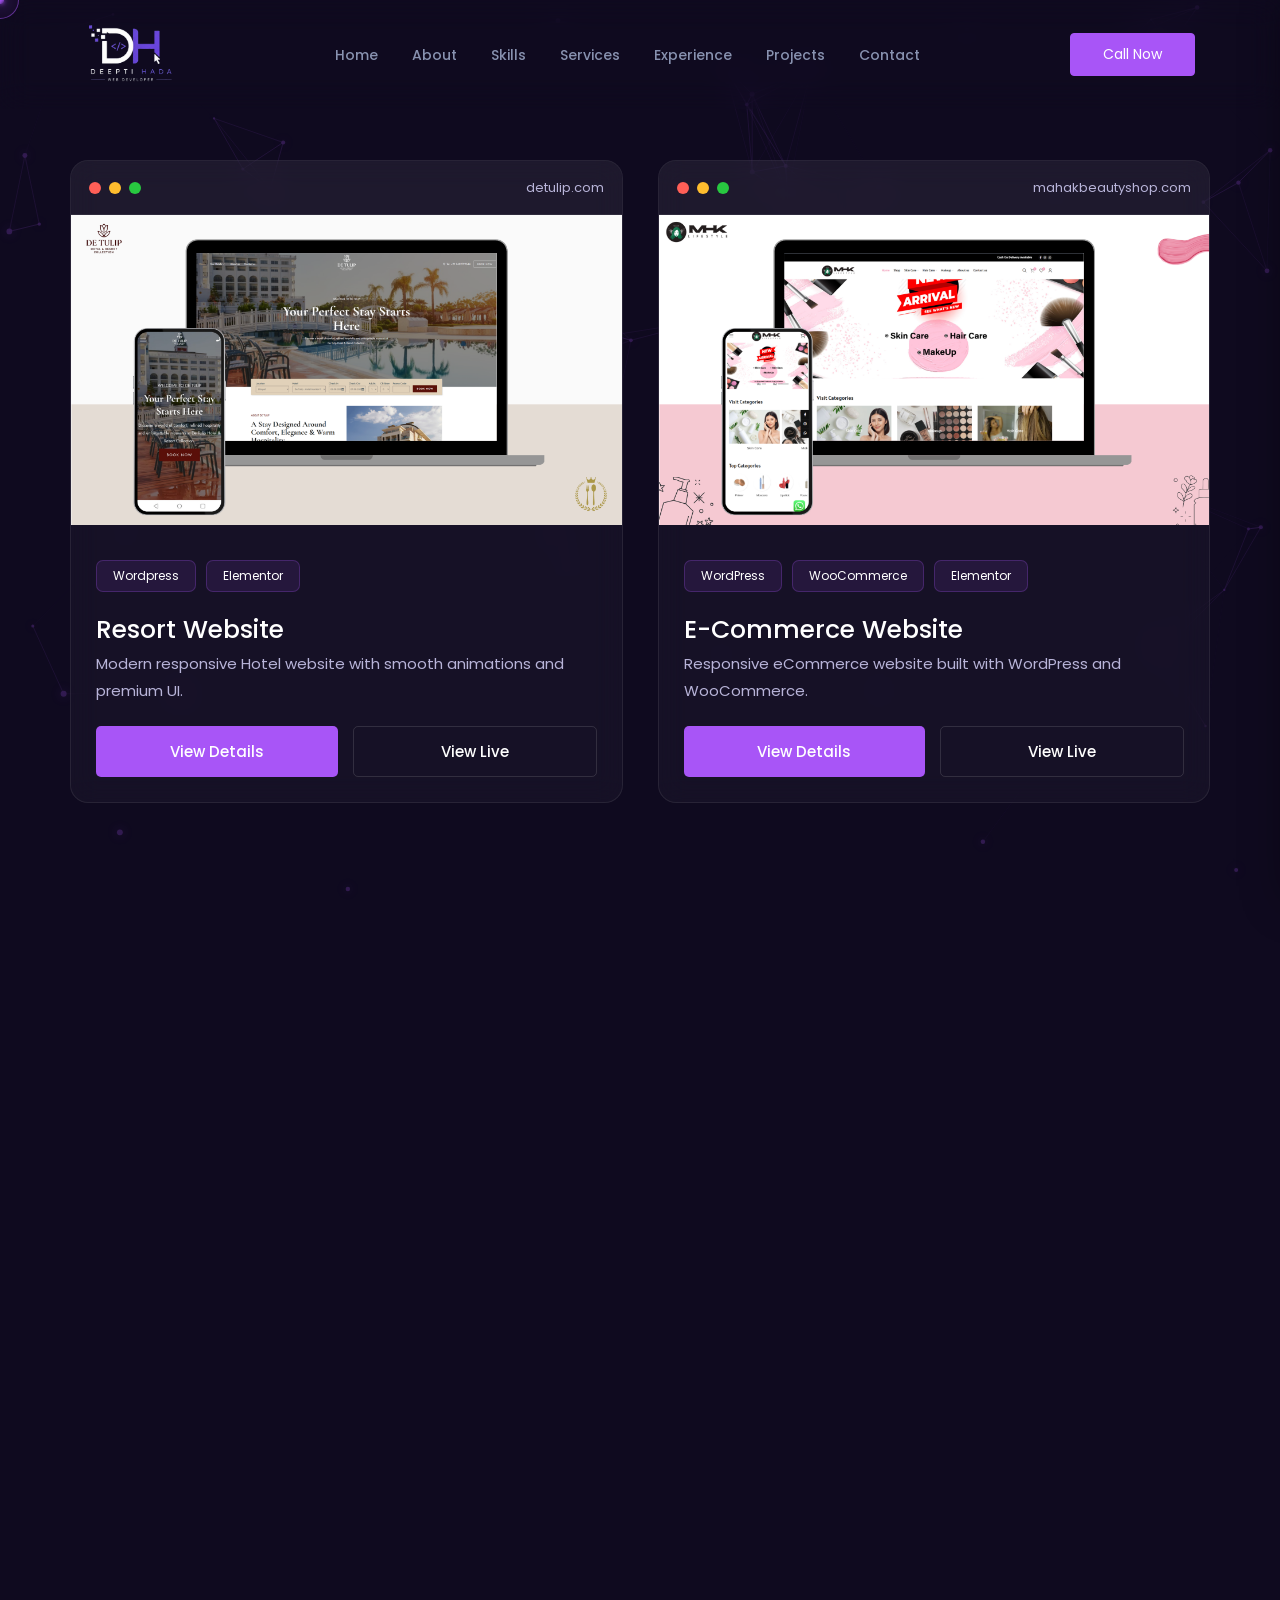
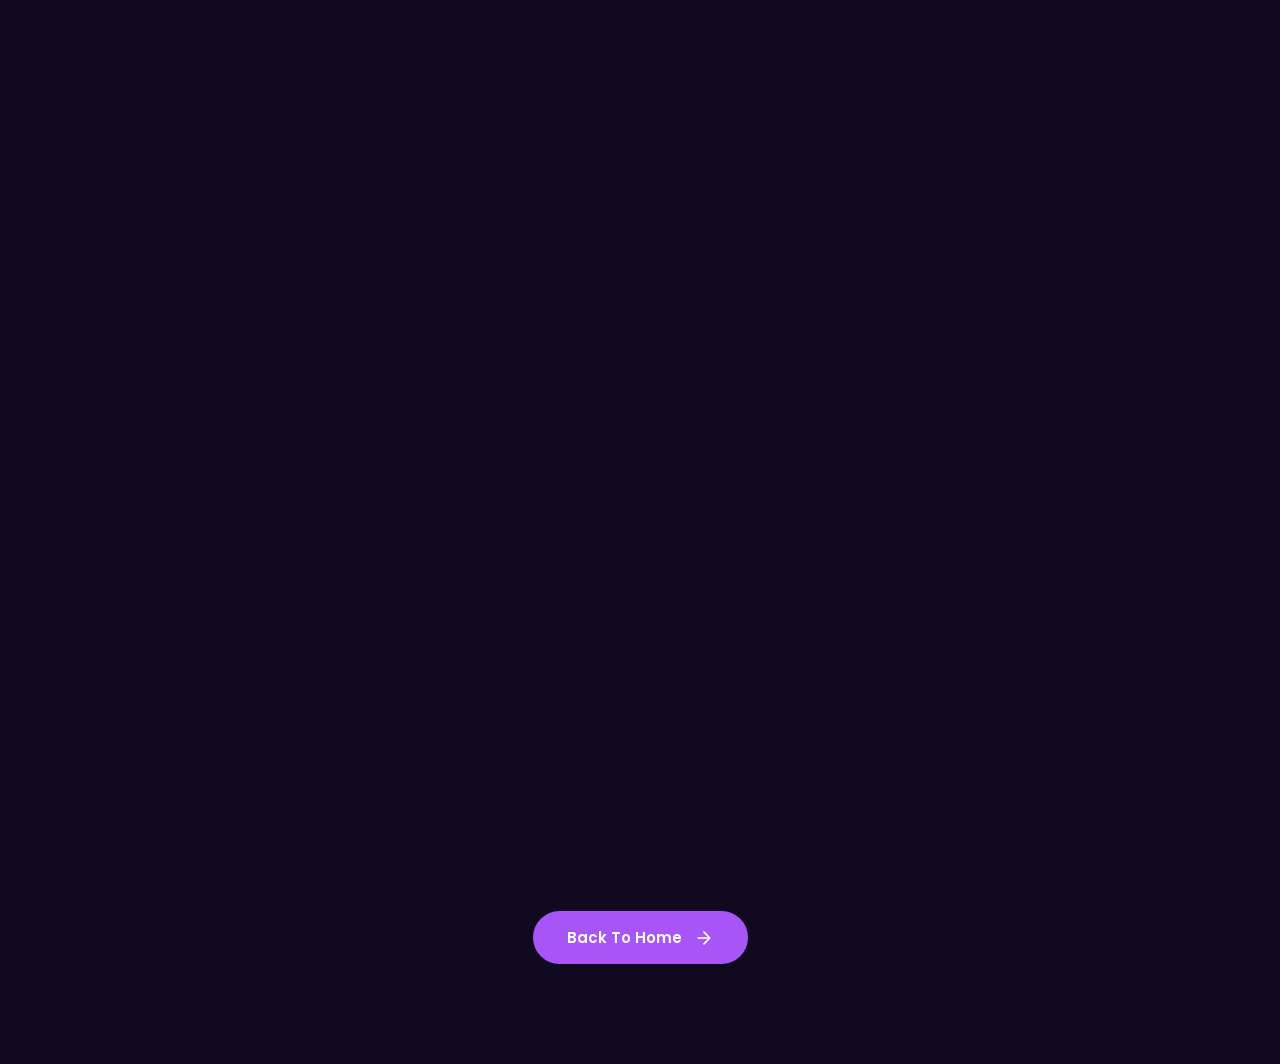
<file: projects.html>
<!DOCTYPE html>
<html lang="en">
<head>
<meta charset="UTF-8">
<meta name="viewport" content="width=device-width, initial-scale=1.0">
<link href="https://fonts.googleapis.com/css2?family=JetBrains+Mono:wght@400;500;600&display=swap" rel="stylesheet">
<link rel="stylesheet" href="css/bootstrap.css"/>
<link rel="stylesheet" href="css/style.css"/>
<link rel="stylesheet" href="https://cdnjs.cloudflare.com/ajax/libs/font-awesome/6.7.2/css/all.min.css">
<link href="https://unpkg.com/aos@2.3.1/dist/aos.css" rel="stylesheet">
<title>Deepti Hada | Portfolio</title>
</head>

<body>
<canvas id="networkCanvas"></canvas>
<nav class="navbar">
    <div class="container">
        <div class="logo">
            <img src="images/DH-Logo.png" alt="DH Logo">
        </div>
        <div class="menu desktop-menu">
            <a href="index.html">Home</a>
            <a href="#about">About</a>
            <a href="#skills">Skills</a>
            <a href="#services">Services</a>
            <a href="#experience">Experience</a>
            <a href="#projects">Projects</a>
            <a href="#contact">Contact</a>
        </div>
        <a href="tel:7014209249" class="btn-primary">Call Now</a>
        <!-- Mobile Menu Button -->
        <button class="menu-toggle" aria-label="Open Menu">
            <span></span>
            <span></span>
            <span></span>
        </button>
    </div>
</nav>
<!-- Overlay -->
<div class="menu-overlay"></div>
<!-- Sidebar -->
<div class="mobile-sidebar">
    <div class="sidebar-top">
        <img src="images/DH-Logo.png" alt="DH LOGO">
        <button class="close-menu">
            &times;
        </button>
    </div>
    <div class="sidebar-links">
        <a href="#home">Home</a>
        <a href="#about">About</a>
        <a href="#skills">Skills</a>
        <a href="#services">Services</a>
        <a href="#experience">Experience</a>
        <a href="#projects">Projects</a>
        <a href="#contact">Contact</a>
    </div>
    <div class="sidebar-bottom">
        <a href="tel:7014209249" class="btn-primary">
            Call Now
        </a>
    </div>
</div>
<div class="cursor-dot"></div>
<div class="cursor-ring"></div>
 
<!-- ======================= PROJECTS ======================= -->
<section class="main-section container" id="projects">

    <div class="projects-grid">
        <!---------- PROJECT 1 -------->
        <div class="project-card" data-project="1"  data-aos="zoom-in-up">
            <div class="browser-bar">
                <div class="browser-dots">
                    <span class="red"></span>
                    <span class="yellow"></span>
                    <span class="green"></span>
                </div>
                <span>detulip.com</span>
            </div>
            <div class="project-image">
                <img src="images/detulip-mock.png" alt="">
            </div>
            <div class="project-info">
                <div class="tech">
                    <span>Wordpress</span>
                    <span>Elementor</span>
                </div>
                <h3>Resort Website</h3>
                <p>Modern responsive Hotel website with smooth animations and premium UI.</p>
                <div class="project-btns">
                    <button class="details-btn">View Details</button>
                    <a href="https://detulip.com" target="_blank">View Live</a>
                </div>
            </div>
        </div>

        <!-------- PROJECT 2 ----------->
        <div class="project-card" data-project="2"  data-aos="zoom-in-up" data-aos-delay="100">
            <div class="browser-bar">
                <div class="browser-dots">
                    <span class="red"></span>
                    <span class="yellow"></span>
                    <span class="green"></span>
                </div>
                <span>mahakbeautyshop.com</span>
            </div>
            <div class="project-image">
                <img src="images/MHK.png">
            </div>
            <div class="project-info">
                <div class="tech">
                    <span>WordPress</span>
                    <span>WooCommerce</span>
                    <span>Elementor</span>
                </div>
                <h3>E-Commerce Website</h3>
                <p>Responsive eCommerce website built with WordPress and WooCommerce.</p>
                <div class="project-btns">
                    <button class="details-btn">View Details</button>
                    <a href="https://mahakbeautyshop.com">View Live</a>
                </div>
            </div>
        </div>

        <!-------- PROJECT 3 ---------->
        <div class="project-card" data-project="3"   data-aos="zoom-in-up" data-aos-delay="200">
            <div class="browser-bar">
                <div class="browser-dots">
                    <span class="red"></span>
                    <span class="yellow"></span>
                    <span class="green"></span>
                </div>
                <span>reportsandinsights.com</span>
            </div>
            <div class="project-image">
                <img src="images/davcrop.png">
            </div>
            <div class="project-info">
                <div class="tech">
                    <span>HTML</span>
                    <span>CSS</span>
                    <span>Javascript</span>
                </div>
                <h3>Business Website</h3>
                <p>Custom Website for market research company.</p>
                <div class="project-btns">
                    <button class="details-btn">View Details</button>
                    <a href="https://reportsandinsights.com">VIew Live</a>
                </div>
            </div>
        </div>
        <!---------- PROJECT 4 ---------->
          <div class="project-card" data-project="4"   data-aos="zoom-in-up" data-aos-delay="300">
            <div class="browser-bar">
                <div class="browser-dots">
                    <span class="red"></span>
                    <span class="yellow"></span>
                    <span class="green"></span>
                </div>
                <span>admitarcconsulting.com</span>
            </div>
            <div class="project-image">
                <img src="images/NB.png">
            </div>
            <div class="project-info">
                <div class="tech">
                    <span>WordPress</span>
                    <span>Elementor</span>
                </div>
                <h3>Landing Page</h3>
                <p>Landing page to capture more leads via ads</p>
                <div class="project-btns">
                    <button class="details-btn">View Details</button>
                    <a href="#">Live Demo</a>
                </div>
            </div>
        </div>
    </div>

</section>

<!-- ======================= POPUP ======================= -->
<div class="project-popup">
    <div class="popup-box">
        <button class="close-popup"> × </button>
        <div class="popup-left">
            <video id="popupVideo" controls></video>
        </div>
        <div class="popup-right">
            <span class="popup-category">Web Development </span>
            <h2 id="popupTitle">
            </h2>
            <p id="popupDescription">
            </p>
            <h4>Features</h4>
            <ul id="popupFeatures"> </ul>
            <h4>Technologies</h4>
            <div id="popupTech"> </div>
            <div class="popup-buttons">
                <a id="popupLive"> Live Demo </a>
                <a id="popupGithub">GitHub </a>
            </div>
        </div>
    </div>
</div>


<!--======================== CONTACT SECTION ====================-->
<section class="main-section container" id="contact" >
    <div class="section-heading" data-aos="fade-up" data-aos-duration="1000">
        <span class="subtitle">Get In Touch</span>
        <h2>Let's Build Something <span>Amazing Together</span></h2>
         <p>Whether it's a custom website, WordPress solution,or an eCommerce store —
            <br> I'm here to transformyour ideas into a modern digital experience.
         </p>
    </div>

    <div class="contact-wrapper">
        <!-- LEFT SIDE -->
        <div class="contact-left" data-aos="fade-right">
            <div class="status-box">
                <span class="status-dot"></span>
                <div>
                    <h4>Available for Freelance</h4>
                    <p>Currently accepting new projects.</p>
                </div>
            </div>
            <div class="timeline">
                <!-- ITEM-1 -->
                <div class="timeline-item">
                    <div class="timeline-icon">
                        <i class="fa-solid fa-envelope"></i>
                    </div>
                    <div class="timeline-content">
                        <h4>Email</h4>
                        <a href="mailto:dhada315@gmail.com">
                           dhada315@gmail.com
                        </a>
                    </div>
                </div>

                <!-- ITEM-2 -->
                <div class="timeline-item">
                    <div class="timeline-icon">
                        <i class="fa-solid fa-phone"></i>
                    </div>
                    <div class="timeline-content">
                        <h4>Phone</h4>
                        <a href="tel:+917014209249">
                            +91 7014209249
                        </a>
                    </div>
                </div>

                <!-- ITEM-3 -->
                <div class="timeline-item">
                    <div class="timeline-icon">
                        <i class="fa-solid fa-location-dot"></i>
                    </div>
                    <div class="timeline-content">
                        <h4>Location</h4>
                        <p>Kota, Rajasthan</p>
                    </div>
                </div>

                <!-- ITEM-4 -->
                <div class="timeline-item">
                    <div class="timeline-icon">
                        <i class="fa-solid fa-clock"></i>
                    </div>
                    <div class="timeline-content">
                        <h4>Response Time</h4>
                        <p>Usually within 24 Hours</p>
                    </div>
                </div>
            </div>
        </div>
        <!-- RIGHT SIDE -->
        <div class="contact-right" data-aos="flip-up" data-aos-delay="200">
            <h3>Tell Me About Your Project</h3>
            <p>Fill out the form and I'll get back to you soon.</p>
            <form action="https://api.web3forms.com/submit" method="POST" id="contactForm">
                  <input type="hidden" name="access_key" value="5024a31f-a30e-4b47-9979-039932355373">
                <input type="hidden" name="subject" value="New Portfolio Inquiry">
                <div class="input-row">
                    <div class="input-group">
                        <input type="text" name="name" placeholder="Your Name" required>
                    </div>
                    <div class="input-group">
                        <input type="email" name="email" placeholder="Email Address" required>
                    </div>
                </div>
                <div class="input-row">
                     <div class="input-group">
                        <input type="text" name="phone-number" placeholder="Contact No." required>
                    </div>
                    <div class="input-group">
                        <select name="type" required>
                            <option selected disabled>Project Type</option>
                            <option>Business Website</option>
                            <option>WordPress Website</option>
                            <option>E-Commerce Website</option>
                            <option>Landing Page</option>
                            <option>Custom Website</option>
                            <option>Website Redesign</option>
                            <option>Other</option>
                        </select>
                    </div>
                </div>
                
                <div class="input-group">
                    <textarea rows="3" name="message" placeholder="Tell me about your project..."></textarea>
                </div>
                <button type="submit" class="contact-btn"> Send Message <i class="fa-solid fa-paper-plane"></i></button>
            </form>
        </div>
    </div>
     <div class="text-center pt-5">
    <a href="index.html" class="footer-btn">Back To Home 
            <svg width="20" height="20"viewBox="0 0 24 24" fill="none">
                    <path d="M5 12H19M19 12L12 5M19 12L12 19" stroke="currentColor" stroke-width="2" stroke-linecap="round" stroke-linejoin="round"/>
                </svg>  
            </a>
  </div>
</section>
<!-- ======================= CONTACT END ======================= -->

<button id="scrollTopBtn" class="scroll-top" aria-label="Scroll to top">
    <i class="fa-solid fa-angle-up"></i>
</button>
<!-- ========================= FOOTER END======================= -->
 
<script src="https://unpkg.com/aos@2.3.1/dist/aos.js"></script>
<script src="JS/script.js"></script>

</body>
</html>
</file>
<file: css/style.css>
@import url("https://fonts.googleapis.com/css2?family=Poppins:wght@200;300;400;500;600;700&display=swap");

* {
  margin: 0;
  padding: 0;
  box-sizing: border-box;
  font-family: 'poppins', sans-serif;
  /* font-family:'JetBrains Mono', monospace; */
}
html{
  scroll-behavior:smooth;
}

/* BACKGROUND */
body {
  background: #0F0A1F;
  color: #B8B4D9;
  line-height: 1.8;
  font-size:15px;
  overflow-x: hidden;
}
#networkCanvas{
position:fixed;
top:0;
left:0;
width:100%;
height:100%;
z-index:-1;
pointer-events:none;
opacity:.25;
}

h1{
  font-size:3rem;
  font-weight: 700;
  color:#ffffff;
}
h2{
  font-size:2.5rem;
  font-weight: 700;
  color:#ffffff;
}
.btn-primary{
    display: inline-flex;
    align-items: center;
    justify-content: center;
    padding: 8px 32px;
    border-radius: 4px;
    background: #A855F7;
    border:1px solid #A855F7;
    color: #fff;
    text-decoration: none;
    font-weight: 400;
    font-size: 14px;
    transition: all .3s ease;
}

.btn-primary:hover{
    transform:translateY(-2px);
    box-shadow:0 0 20px rgba(168,85,247,.9);
    background: #C084FC;
    border:1px solid #A855F7;
}
.btn-secondary{
    display:inline-flex;
    align-items:center;
    justify-content:center;
    padding:8px 32px;
    border:1px solid #A855F7;
    border-radius:4px;
    color:#A855F7;
    text-decoration:none;
    background:transparent;
    transition:.3s;
}
.btn-secondary:hover{
    background:#A855F7;
    color:#fff;
    transform:translateY(-2px);
    box-shadow:0 0 20px rgba(168,85,247,.5);
}
/*--------- NAVBAR ---------*/
.navbar{
   background: transparent;
   padding: 22px 0px;
   text-align: center;
   z-index: 1000;
   margin-bottom: -100px;
   transition: all 0.3s ease;
   position: fixed;
    top: 0;
    left: 0;
    right: 0;
    backdrop-filter: blur(15px);
    -webkit-backdrop-filter: blur(15px);
}
.navbar-active{
    background: rgba(15, 10, 31, 0.75);
    backdrop-filter: blur(8px);
    -webkit-backdrop-filter: blur(8px);
    border-bottom: 1px solid rgba(168,85,247,0.15);
    box-shadow: 0 4px 20px rgba(0,0,0,0.15);
}
.navbar .menu a{
  margin: 0 15px;
    color: #8892b0;
    font-size: 14px;
    font-size: 14px;
    text-decoration: none;
    font-weight: 500;
    transition: all .2s ease-in-out;
}
.navbar .menu a:hover{
  color:#e2e8f0;
  text-shadow: 0 0 10px #4c4c4c, 0 0 20px #ff15ed, 0 0 30px #3d64bb;
}
.logo img{
    width: 100px;
}

/*================ MOBILE MENU ===============*/
.menu-toggle{
display:none;
width:52px;
height:52px;
border:none;
outline:none;
cursor:pointer;
background:rgba(255,255,255,.04);
backdrop-filter:blur(20px);
border:1px solid rgba(168,85,247,.18);
border-radius:16px;
position:relative;
transition:.35s;
overflow:hidden;
}
.menu-toggle:hover{
border-color:#A855F7;
box-shadow:
0 0 18px rgba(168,85,247,.35),
0 0 35px rgba(168,85,247,.15);
}
.menu-toggle span{
position:absolute;
left:50%;
transform:translateX(-50%);
height:2px;
background:#fff;
border-radius:10px;
transition:.35s;
}
.menu-toggle span:nth-child(1){
width:14px;
top:16px;
}
.menu-toggle span:nth-child(2){
width:24px;
top:24px;
}

.menu-toggle span:nth-child(3){
width:24px;
top:32px;
}

/*--------------- OVERLAY ----------------*/
.menu-overlay{
position:fixed;
inset:0;
background:rgba(0,0,0,.45);
backdrop-filter:blur(5px);
opacity:0;
visibility:hidden;
transition:.35s;
z-index:9998;
}

.menu-overlay.active{
opacity:1;
visibility:visible;
}

/*----------SIDEBAR ------------*/
.mobile-sidebar{
position:fixed;
top:0;
right:-340px;
width:320px;
height:100vh;
background:rgba(15,10,31,.95);
backdrop-filter:blur(25px);
border-left:1px solid rgba(168,85,247,.15);
box-shadow:
-15px 0 40px rgba(0,0,0,.35);
transition:.45s cubic-bezier(.77,0,.18,1);
z-index:9999;
display:flex;
flex-direction:column;
}

.mobile-sidebar.active{
right:0;
}

.sidebar-top{
padding:30px;
display:flex;
align-items:center;
justify-content:space-between;
border-bottom:1px solid rgba(255,255,255,.05);
}

.sidebar-top img{
width:90px;
}

.close-menu{
width:45px;
height:45px;
border:none;
cursor:pointer;
background:rgba(255,255,255,.05);
border-radius:12px;
font-size:26px;
color:#fff;
transition:.3s;
}

.close-menu:hover{
background:#A855F7;
transform:rotate(90deg);
}

.sidebar-links{
display:flex;
flex-direction:column;
padding:35px 30px;
gap:8px;
/* flex:1; */
}

.sidebar-links a{
position:relative;
padding:15px 20px;
text-decoration:none;
color:#B8B4D9;
font-size:17px;
font-weight:500;
border-radius:14px;
transition:.3s;
overflow:hidden;
}

.sidebar-links a:hover{
background:rgba(168,85,247,.12);
color:#fff;
padding-left:30px;
}

.sidebar-links a::before{
content:"";
position:absolute;
left:0;
top:50%;
transform:translateY(-50%);
width:4px;
height:0;
background:#A855F7;
border-radius:5px;
transition:.3s;
}

.sidebar-links a:hover::before{
height:60%;
}

.sidebar-bottom{
padding:30px;
border-top:1px solid rgba(255,255,255,.05);
}

.sidebar-bottom .btn-primary{
display:block;
text-align:center;
}

/*------------ICON ANIMATION ------------*/

.menu-toggle.active span:nth-child(1){
top:24px;
width:24px;
transform:translateX(-50%) rotate(45deg);
}

.menu-toggle.active span:nth-child(2){
opacity:0;
}

.menu-toggle.active span:nth-child(3){
top:24px;
transform:translateX(-50%) rotate(-45deg);
}

/*---------RESPONSIVE ---------*/

@media(max-width:991px){
.desktop-menu,
.navbar .btn-primary{
display:none;
}
.menu-toggle{
display:block;
}
.logo img{
width:90px;
}
}
@media(max-width:480px){
.mobile-sidebar{
width:100%;
right:-100%;
} 

}

/*========================= CUSTOM CURSOR =========================*/
body{
cursor:none;
}
.cursor-dot,
.cursor-ring{
position:fixed;
top:0;
left:0;
pointer-events:none;
z-index:99999;
transform:translate(-50%,-50%);
transition:transform .15s ease;
}
.cursor-dot{
width:8px;
height:8px;
background:#A855F7;
border-radius:50%;
box-shadow:0 0 15px rgba(168,85,247,.8);
}
.cursor-ring{
width:38px;
height:38px;
border:1.5px solid rgba(168,85,247,.5);
border-radius:50%;
background:rgba(168,85,247,.05);
backdrop-filter:blur(2px);
transition:
width .25s,
height .25s,
border-color .25s,
background .25s;
}

/* Hover Effect */

.cursor-ring.hover{
width:60px;
height:60px;
border-color:#A855F7;
background:rgba(168,85,247,.12);
}

.cursor-dot.hover{
transform:translate(-50%,-50%) scale(1.6);
}

/*--------- Hide on Mobile -------- */

@media(max-width:992px){

body{
cursor:auto;
}

.cursor-dot,
.cursor-ring{
display:none;
}

}

/*================ HERO BANNER ================ */
 .hero{
  height:100vh;
  display: flex;
  justify-content: center;
  align-items: center;
  padding-top: 100px; 
} 

h1{
  font-size:2.9rem;
  font-weight: 700;
  color:#ffffff;
}
.hl-text{
  color:#A855F7;
  /* background:linear-gradient(90deg,#62368b,#a855f7);
  -webkit-background-clip:text;
  color:transparent; */
}
.hero img{
    width:100%;
}
.dynamic-word{
    display:inline-block;
    color:#A855F7;
    min-width:360px;
    transition:opacity .35s ease, transform .35s ease;
}

.dynamic-word.change-out{
    opacity:0;
    transform:translateY(10px);
}

.dynamic-word.change-in{
    opacity:1;
    transform:translateY(0);
}

@media(max-width:768px){
    .dynamic-word{
        min-width:0;
    }
}

/* MOBILE */
@media(max-width:768px){
    .hero{
        height:auto;
        padding-top:200px
    }
  .hero h1{
    font-size: 1.9rem;
        line-height: 1.4;
  }
}


/*================================
HERO GLOBE
================================*/

.hero-visual{
    display:flex;
    align-items:center;
    justify-content:center;
}

.globe-wrapper{
    position:relative;
    width:100%;
    max-width:500px;
    height:430px;
    display:flex;
    align-items:center;
    justify-content:center;
}

/*================================
GLOBE
================================*/

.hero-globe{
    position:relative;
    width:92%;
    max-width:460px;
    z-index:3;
    mix-blend-mode:screen;
    animation:globeFloat 6s ease-in-out infinite;
    filter:
        drop-shadow(0 0 18px rgba(168,85,247,.18))
        drop-shadow(0 0 45px rgba(168,85,247,.08));
}

@keyframes globeFloat{

    0%,100%{
        transform:translateY(0) scale(1);
    }

    50%{
        transform:translateY(-8px) scale(1.015);
    }

}

/*================================
GLOBE GLOW
================================*/

.globe-glow{
    position:absolute;
    width:250px;
    height:250px;
    border-radius:50%;
    background:rgba(168,85,247,.12);
    filter:blur(70px);
    z-index:1;
    animation:glowPulse 5s ease-in-out infinite;
}

@keyframes glowPulse{

    0%,100%{
        opacity:.35;
        transform:scale(.9);
    }

    50%{
        opacity:.65;
        transform:scale(1.1);
    }

}

/*================================
FLOATING TAGS
================================*/

.globe-tag{
    position:absolute;
    z-index:10;
    display:flex;
    align-items:center;
    gap:9px;
    padding:10px 14px;
    border:1px solid rgba(168,85,247,.28);
    border-radius:10px;
    background:rgba(15,10,31,.72);
    backdrop-filter:blur(12px);
    -webkit-backdrop-filter:blur(12px);
    color:#e8e2f5;
    font-size:11px;
    font-weight:500;
    box-shadow:
        0 8px 25px rgba(0,0,0,.25),
        0 0 20px rgba(168,85,247,.05);
    transition:all .3s ease;
}

.globe-tag:hover{
    border-color:rgba(168,85,247,.7);
    background:rgba(168,85,247,.12);
    box-shadow:
        0 0 20px rgba(168,85,247,.2),
        0 8px 30px rgba(0,0,0,.3);
    transform:translateY(-3px) scale(1.03);
}

.tag-icon{
    width:22px;
    height:22px;
    display:flex;
    align-items:center;
    justify-content:center;
    border-radius:6px;
    color:#A855F7;
    background:rgba(168,85,247,.1);
    font-size:14px;
}

/*================================
TAG POSITIONS
================================*/

.tag-creative{
    top:55px;
    left:5px;
    animation:tagFloatOne 4s ease-in-out infinite;
}

.tag-modern{
    top:105px;
    right:0;
    animation:tagFloatTwo 4.5s ease-in-out infinite;
}

.tag-responsive{
    bottom:75px;
    left:0;
    animation:tagFloatThree 5s ease-in-out infinite;
}

.tag-performance{
    bottom:60px;
    right:8px;
    animation:tagFloatFour 4.2s ease-in-out infinite;
}

/*================================
TAG ANIMATIONS
================================*/

@keyframes tagFloatOne{

    0%,100%{
        transform:translateY(0);
    }

    50%{
        transform:translateY(-10px);
    }

}

@keyframes tagFloatTwo{

    0%,100%{
        transform:translateY(0);
    }

    50%{
        transform:translateY(8px);
    }

}

@keyframes tagFloatThree{

    0%,100%{
        transform:translateY(0);
    }

    50%{
        transform:translateY(-7px);
    }

}

@keyframes tagFloatFour{

    0%,100%{
        transform:translateY(0);
    }

    50%{
        transform:translateY(9px);
    }

}

/*================================
PARTICLES
================================*/

.globe-dot{
    position:absolute;
    width:4px;
    height:4px;
    border-radius:50%;
    background:#A855F7;
    box-shadow:0 0 12px #A855F7;
    z-index:5;
}

.dot-one{
    top:70px;
    left:42%;
    animation:dotPulse 2s infinite;
}

.dot-two{
    top:180px;
    right:18%;
    animation:dotPulse 2.5s infinite .4s;
}

.dot-three{
    bottom:100px;
    left:30%;
    animation:dotPulse 2.2s infinite .8s;
}

.dot-four{
    bottom:145px;
    right:35%;
    animation:dotPulse 2.8s infinite .2s;
}

@keyframes dotPulse{

    0%,100%{
        opacity:.35;
        transform:scale(.8);
    }

    50%{
        opacity:1;
        transform:scale(1.5);
    }

}

/*================================
TABLET
================================*/

@media(max-width:991px){

    .globe-wrapper{
        height:400px;
    }

    .hero-globe{
        width:90%;
    }

    .globe-orbit{
        width:290px;
        height:290px;
    }

    .tag-creative{
        left:0;
    }

    .tag-modern{
        right:0;
    }

}

/*================================
MOBILE
================================*/

@media(max-width:767px){

    .hero-visual{
        margin-top:45px;
    }

    .globe-wrapper{
        height:360px;
        max-width:430px;
    }

    .hero-globe{
        width:88%;
    }

    .globe-orbit{
        width:260px;
        height:260px;
    }

    .globe-tag{
        padding:8px 11px;
        font-size:9px;
        gap:6px;
    }

    .tag-icon{
        width:19px;
        height:19px;
        font-size:12px;
    }

    .tag-creative{
        top:45px;
        left:0;
    }

    .tag-modern{
        top:80px;
        right:0;
    }

    .tag-responsive{
        bottom:60px;
        left:0;
    }

    .tag-performance{
        bottom:45px;
        right:0;
    }

}

/* ================ MAIN SECTION INTRO ================ */
.main-section{
    padding:100px 0px;
    position:relative;
    overflow:hidden;
}
.section-heading{
    text-align:center;
    margin-bottom:60px;
}
.sub-heading{
  color:#7363cd;
  margin-bottom: 15px;
}
.subtitle{
    display:inline-block;
    padding:8px 20px;
    border:1px solid rgba(168,85,247,.3);
    border-radius:50px;
    color:#A855F7;
    font-size:13px;
    letter-spacing:2px;
    margin-bottom:15px;
    background:rgba(168,85,247,.08);
    text-transform:uppercase;
}
.section-heading h2{
    color:#fff;
    font-size:40px;
    margin:15px 0;
}
.section-heading h2 span{
    color:#A855F7;
}
.section-heading p{
    color:#B8B4D9;
}
.glow{
    position:fixed;
    border-radius:50%;
    filter:blur(80px);
    z-index: -1;
}
.glow-1{
    width:250px;
    height:250px;
    background:rgb(119, 0, 255);
    opacity:.15;
    top:20%;
    left:5%;
}
.glow-2{
    width:300px;
    height:300px;
    background:rgb(119, 0, 255);
    opacity:.12;
    bottom:10%;
    right:5%;
}
@media(max-width:991px){
  .main-section{
    padding:50px 20px;
}
}
@media(max-width:480px){
  .section-heading h2{
    font-size:35px;
}
}
/*==========================ABOUT SECTION==========================*/
.about-container{
display:grid;
grid-template-columns:480px 1fr;
gap:70px;
align-items:center;
margin-top:50px;
}
/*-----------ABOUT-LEFT------------*/
.developer-card-about{
height:520px;
position:relative;
display:flex;
align-items:center;
justify-content:center;
background:rgba(255,255,255,.03);
border:1px solid rgba(255,255,255,.08);
border-radius:30px;
backdrop-filter:blur(15px);
overflow:hidden;
transition:.4s;
}
.developer-card-about:hover{
border-color:#A855F7;
box-shadow:0 0 35px rgba(168,85,247,.18);
transform:translateY(-8px);
}
/*----------PURPLE BLOB-----------*/
.blob{
position:absolute;
width:240px;
height:240px;
background:#A855F7;
filter:blur(70px);
opacity:.35;
animation:blob 8s ease-in-out infinite;
}
@keyframes blob{
0%,100%{
transform:translate(0,0) scale(1);
}
50%{
transform:translate(40px,-20px) scale(1.15);
}
}
/*-----------ORBITS-------------*/
.orbit{
position:absolute;
border:1px dashed rgba(168,85,247,.25);
border-radius:50%;
}
.orbit1{
width:250px;
height:250px;
animation:rotate 22s linear infinite;
}
.orbit2{
width:360px;
height:360px;
animation:rotateReverse 30s linear infinite;
}
@keyframes rotate{
from{
transform:rotate(0deg);
}
to{
transform:rotate(360deg);
}
}
@keyframes rotateReverse{
from{
transform:rotate(360deg);
}
to{
transform:rotate(0);
}
}
/*--------------CENTER------------*/
.developer-core{
position:relative;
z-index:5;
display:flex;
flex-direction:column;
align-items:center;
}
.monitor{
width:150px;
height:110px;
border-radius:18px;
background:#17122D;
border:2px solid #A855F7;
display:flex;
justify-content:center;
align-items:center;
font-size:55px;
color:#A855F7;
box-shadow:0 0 30px rgba(168,85,247,.2);
}
.mobile{
margin-top:18px;
width:55px;
height:95px;
border-radius:16px;
background:#17122D;
border:2px solid #A855F7;
display:flex;
justify-content:center;
align-items:center;
color:#A855F7;
font-size:26px;
}
/*-------------TECH ICONS-----------*/
.tech-anim{
position:absolute;
width:65px;
height:65px;
border-radius:50%;
background:rgba(255,255,255,.04);
border:1px solid rgba(255,255,255,.08);
display:flex;
align-items:center;
justify-content:center;
font-size:30px;
color:#A855F7;
backdrop-filter:blur(10px);
transition:.35s;
animation:float 5s ease-in-out infinite;
}
.tech-anim:hover{
transform:scale(1.15);
background:#A855F7;
color:#fff;
box-shadow:0 0 25px rgba(168,85,247,.35);
}
.html{
top:70px;
left:70px;
animation-delay:0s;
}
.css{
top:70px;
right:70px;
animation-delay:1s;
}
.js{
bottom:90px;
left:70px;
animation-delay:2s;
}
.wp{
bottom:90px;
right:70px;
animation-delay:3s;
}
.react{
top:40%;
left:25px;
animation-delay:4s;
}
.git{
top:40%;
right:25px;
animation-delay:5s;
}
@keyframes float{
0%,100%{
transform:translateY(0);
}
50%{
transform:translateY(-12px);
}
}
/*---------RIGHT---------*/
.about-tag{
display:inline-block;
color:#A855F7;
font-size:14px;
letter-spacing:2px;
margin-bottom:15px;
font-weight:500;
}
.about-right h3{
font-size:28px;
color:#fff;
margin-bottom:20px;
line-height:1.25;
font-weight:600;
}
.about-right h3 span{
color:#A855F7;
}
.about-right p{
font-size:16px;
line-height:1.9;
color:#B8B4D9;
margin-bottom:15px;
}
.about-right strong{
color:#fff;
}

/*---------STATS--------*/
.about-stats{
display:grid;
grid-template-columns:repeat(3,1fr);
gap:20px;
margin-top:27px;
}
.glass-card{
padding:30px 15px;
background:rgba(255,255,255,.03);
border:1px solid rgba(255,255,255,.08);
border-radius:20px;
backdrop-filter:blur(12px);
transition:.35s;
text-align: center;
}
.glass-card:hover{
transform:translateY(-8px);
border-color:#A855F7;
box-shadow:0 0 25px rgba(168,85,247,.18);
}
.glass-card h2{
font-size:35px;
color:#A855F7;
}
.glass-card span{
color:#B8B4D9;
font-size:15px;
}
/*------------RESPONSIVE-----------*/
@media(max-width:1100px){
.about-container{
grid-template-columns:1fr;
}
.developer-card-about{
max-width:500px;
margin:auto;
}
}
@media(max-width:768px){
.about-section{
padding:80px 6%;
}
.about-right h3{
font-size:34px;
}
.developer-card-about{
height:430px;
}
.orbit2{
width:300px;
height:300px;
}
.orbit1{
width:220px;
height:220px;
}
.about-stats{
grid-template-columns:1fr 1fr;
}
}
@media(max-width:500px){
.about-stats{
grid-template-columns:1fr;
}
.about-right h3{
font-size:28px;
}
.developer-card-about{
height:380px;
}
.html{
top:30px;
left:50px;
animation-delay:0s;
}
.css{
top:30px;
right:50px;
animation-delay:1s;
}
.js{
bottom:50px;
left:50px;
animation-delay:2s;
}
.wp{
bottom:50px;
right:50px;
animation-delay:3s;
}
.react{
top:40%;
left:15px;
animation-delay:4s;
}
.git{
top:40%;
right:15px;
animation-delay:5s;
}
}

/* ===================SKILLS ===================*/
.skills-grid{
    display:grid;
    grid-template-columns:
    repeat(auto-fit,minmax(320px,1fr));
    gap:30px;
}
.skill-card{
    background:
    rgba(255,255,255,.03);
    backdrop-filter:blur(14px);
    -webkit-backdrop-filter:blur(14px);
    border:1px solid rgba(255,255,255,.08);
    border-radius:18px;
    overflow:hidden;
    transition:.35s ease;
}
.skill-card:hover{
    transform:translateY(-8px);
    border-color:#A855F7;
    box-shadow:
    0 0 25px rgba(168,85,247,.15),
    0 0 50px rgba(168,85,247,.08);
}
.featured{
    border-color:#A855F7;
}
.card-header{
    display:flex;
    align-items:center;
    gap:15px;
    padding:16px 20px;
    border-bottom:
    1px solid rgba(255,255,255,.08);
    background:
    rgba(255,255,255,.02);
}
.dots{
    display:flex;
    gap:8px;
}
.dots span{
    width:12px;
    height:12px;
    border-radius:50%;
}
.red{
    background:#ff5f57;
}
.yellow{
    background:#ffbd2e;
}
.green{
    background:#28c840;
}
.title{
    color:#fff;
    font-weight:600;
}
.title i{
    color:#A855F7;
}
.skill-card ul{
    padding:25px;
    list-style:none;
}
.skill-card ul li{
    color:#B8B4D9;
    margin-bottom:15px;
    position:relative;
    padding-left:18px;
}
.skill-card ul li::before{
    content:"▸";
    position:absolute;
    left:0;
    color:#A855F7;
}

/* ======================SERVICES =====================*/
.services-grid{
    display:grid;
    grid-template-columns:repeat(auto-fit,minmax(320px,1fr));
    gap:30px;
    margin-top:60px;
}
.service-card{
    position:relative;
    padding:40px 30px;
    border-radius:22px;
    background:rgba(255,255,255,.03);
    backdrop-filter:blur(15px);
    -webkit-backdrop-filter:blur(15px);
    border:1px solid rgba(255,255,255,.08);
    transition:.45s;
    overflow:hidden;
}
.service-card::before{
    content:"";
    position:absolute;
    width:100%;
    height:4px;
    background:#A855F7;
    left:-100%;
    top:0;
    transition:.45s;
}
.service-card:hover::before{
    left:0;
}
.service-card:hover{
    transform:translateY(-12px);
    border-color:#A855F7;
    box-shadow:
    0 0 35px rgba(168,85,247,.18);
}
.service-number{
    position:absolute;
    right:25px;
    top:20px;
    font-size:42px;
    color:rgba(255,255,255,.05);
    font-weight:800;
}
.service-icon{
    width:72px;
    height:72px;
    display:flex;
    justify-content:center;
    align-items:center;
    border-radius:18px;
    background:rgba(168,85,247,.12);
    color:#A855F7;
    font-size:30px;
    margin-bottom:25px;
    transition:.4s;
}
.service-card:hover .service-icon{
    transform:rotate(-10deg) scale(1.08);
    background:#A855F7;
    color:#fff;
}
.service-card h3{
    color:#fff;
    font-size:24px;
    margin-bottom:15px;
}
.service-card p{
    color:#B8B4D9;
    line-height:1.8;
    margin-bottom:25px;
}
.service-card a{
    display:inline-flex;
    align-items:center;
    gap:10px;
    color:#A855F7;
    text-decoration:none;
    font-weight:600;
    transition:.3s;
}
.service-card a i{
    transition:.3s;
}
.service-card:hover a{
    color:#fff;
}
.service-card:hover a i{
    transform:translateX(6px);
}


/* ======================Experience ======================*/
.career-path{
position:relative;
}
/* Main vertical line */
.career-path::before{
content:"";
position:absolute;
left:58px;
top:0;
bottom:0;
width:1px;
background:linear-gradient(
to bottom,
transparent,
rgba(168,85,247,.35) 8%,
rgba(168,85,247,.8) 50%,
rgba(168,85,247,.35) 92%,
transparent
);
}

.career-item{
position:relative;
display:grid;
grid-template-columns:116px 1fr;
gap:30px;
margin-bottom:75px;
}

.career-marker{
position:relative;
height:100%;
display:flex;
justify-content:center;
}

.career-marker span{
position:relative;
z-index:3;
width:48px;
height:48px;
display:flex;
align-items:center;
justify-content:center;
border:1px solid rgba(168,85,247,.45);
border-radius:14px;
background:#0f0a1f;
color:#A855F7;
font-size:12px;
font-weight:600;
letter-spacing:1px;
box-shadow:
0 0 0 6px rgba(168,85,247,.025),
0 0 20px rgba(168,85,247,.08);
transition:.4s ease;
}

.career-item:hover .career-marker span{
background:#A855F7;
color:#fff;
border-color:#A855F7;
box-shadow:
0 0 0 7px rgba(168,85,247,.08),
0 0 30px rgba(168,85,247,.35);
transform:scale(1.08);
}


.career-item.current .career-marker span::after{
content:"";
position:absolute;
inset:-7px;
border:1px solid rgba(168,85,247,.3);
border-radius:18px;
animation:markerPulse 2s infinite;
}

@keyframes markerPulse{

0%,100%{
transform:scale(.9);
opacity:.3;
}

50%{
transform:scale(1.15);
opacity:1;
}

}

.career-content{
position:relative;
padding:32px;
border:1px solid rgba(255,255,255,.07);
border-radius:24px;
background:
linear-gradient(
135deg,
rgba(255,255,255,.045),
rgba(255,255,255,.015)
);
backdrop-filter:blur(18px);
-webkit-backdrop-filter:blur(18px);
overflow:hidden;
transition:
transform .4s ease,
border-color .4s ease,
box-shadow .4s ease;
}

/* Glow */

.career-content::before{
content:"";
position:absolute;
width:180px;
height:180px;
right:-80px;
top:-90px;
border-radius:50%;
background:rgba(168,85,247,.08);
filter:blur(35px);
pointer-events:none;
transition:.5s ease;
}

.career-content:hover::before{
background:rgba(168,85,247,.17);
}

/* Animated border */

.career-content::after{
content:"";
position:absolute;
top:0;
left:-120%;
width:100%;
height:1px;
background:linear-gradient(
90deg,
transparent,
#A855F7,
transparent
);
transition:left .8s ease;
}

.career-content:hover::after{
left:120%;
}

.career-content:hover{
transform:translateY(-7px);
border-color:rgba(168,85,247,.35);
box-shadow:
0 20px 55px rgba(0,0,0,.25),
0 0 35px rgba(168,85,247,.06);
}

/*========================================
META
========================================*/

.career-meta{
display:flex;
align-items:center;
justify-content:space-between;
margin-bottom:25px;
}

.career-meta > div{
display:flex;
align-items:center;
gap:10px;
}

.career-period{
color:#A855F7;
font-size:11px;
font-weight:600;
letter-spacing:1.5px;
}

.career-current{
display:flex;
align-items:center;
gap:6px;
padding:5px 9px;
border:1px solid rgba(74,222,128,.2);
border-radius:20px;
color:#86efac;
font-size:8px;
font-weight:600;
letter-spacing:1px;
background:rgba(74,222,128,.04);
}

.career-current i{
width:5px;
height:5px;
border-radius:50%;
background:#4ade80;
box-shadow:0 0 8px #4ade80;
animation:statusBlink 1.5s infinite;
}

@keyframes statusBlink{

0%,100%{
opacity:1;
}

50%{
opacity:.35;
}

}

.career-type{
font-size:9px;
letter-spacing:1.5px;
color:#667085;
}

/*========================================
TITLE
========================================*/

.career-main{
display:grid;
grid-template-columns:42% 58%;
gap:25px;
padding-bottom:28px;
border-bottom:1px solid rgba(255,255,255,.06);
}

.career-title h3{
margin:0 0 8px;
color:#fff;
font-size:25px;
line-height:1.25;
}

.career-title h4{
margin:0;
color:#77809a;
font-size:13px;
font-weight:500;
}

.career-summary{
margin:0;
color:#929bb2;
font-size:15px;
line-height:1.8;
}

/*========================================
DETAILS
========================================*/

.career-details{
display:grid;
grid-template-columns:40% 60%;
gap:30px;
padding:27px 0;
border-bottom:1px solid rgba(255,255,255,.06);
}

.block-label{
display:block;
margin-bottom:14px;
color:#626b82;
font-size:9px;
font-weight:600;
letter-spacing:1.7px;
}

/*========================================
FOCUS TAGS
========================================*/

.focus-items{
display:flex;
flex-wrap:wrap;
gap:7px;
}

.focus-items span{
padding:7px 10px;
border-radius:8px;
background:rgba(168,85,247,.055);
border:1px solid rgba(168,85,247,.12);
color:#aaa4c4;
font-size:12px;
transition:.3s ease;
}

.focus-items span:hover{
background:rgba(168,85,247,.12);
border-color:rgba(168,85,247,.35);
color:#d5c8ff;
transform:translateY(-2px);
}

/*========================================
CONTRIBUTIONS
========================================*/

.career-block ul{
margin:0;
padding:0;
list-style:none;
}

.career-block li{
position:relative;
padding-left:18px;
margin-bottom:9px;
color:#929bb2;
font-size:13px;
line-height:1.5;
}

.career-block li:last-child{
margin-bottom:0;
}

.career-block li::before{
content:"";
position:absolute;
left:0;
top:7px;
width:5px;
height:5px;
border-radius:50%;
background:#A855F7;
box-shadow:0 0 8px rgba(168,85,247,.6);
}

/*========================================
BOTTOM AREA
========================================*/

.career-bottom{
display:flex;
align-items:center;
justify-content:space-between;
gap:25px;
padding-top:25px;
}

/*========================================
STATS
========================================*/

.career-stats{
display:flex;
gap:28px;
}

.career-stats div{
display:flex;
flex-direction:column;
gap:4px;
}

.career-stats strong{
color:#fff;
font-size:15px;
font-weight:600;
}

.career-stats span{
color:#636d84;
font-size:13px;
letter-spacing:.5px;
}

/*========================================
TECHNOLOGIES
========================================*/

.career-tech{
display:flex;
justify-content:flex-end;
flex-wrap:wrap;
gap:6px;
}

.career-tech span{
padding:5px 9px;
border-radius:7px;
background:rgba(255,255,255,.035);
border:1px solid rgba(255,255,255,.07);
color:#7f899f;
font-size:11px;
transition:.3s;
}

.career-tech span:hover{
color:#c9b8ff;
border-color:rgba(168,85,247,.3);
background:rgba(168,85,247,.06);
}

/*========================================
ENDING
========================================*/

.career-end{
display:flex;
align-items:center;
justify-content:center;
gap:10px;
margin-top:-20px;
color:#555e73;
font-size:11px;
}

.career-end span{
width:6px;
height:6px;
border-radius:50%;
background:#A855F7;
box-shadow:0 0 12px rgba(168,85,247,.8);
}

.career-end p{
margin:0;
}

/*========================================
TABLET
========================================*/

@media(max-width:900px){

.experience-section{
padding:90px 18px;
}

.experience-heading h2{
font-size:40px;
}

.career-item{
grid-template-columns:90px 1fr;
gap:20px;
}

.career-path::before{
left:45px;
}

.career-main{
grid-template-columns:1fr;
gap:15px;
}

.career-details{
grid-template-columns:1fr;
gap:25px;
}

.career-bottom{
align-items:flex-start;
flex-direction:column;
}

.career-tech{
justify-content:flex-start;
}

}

/*========================================
MOBILE
========================================*/

@media(max-width:650px){

.experience-section{
padding:75px 15px;
}

.experience-heading{
margin-bottom:55px;
}

.experience-heading h2{
font-size:32px;
}

.experience-heading p{
font-size:13px;
}

.career-path::before{
left:22px;
}

.career-item{
grid-template-columns:45px 1fr;
gap:12px;
margin-bottom:45px;
}

.career-marker span{
width:40px;
height:40px;
border-radius:11px;
font-size:10px;
}

.career-content{
padding:22px;
border-radius:18px;
}

.career-meta{
align-items:flex-start;
flex-direction:column;
gap:10px;
}

.career-meta > div{
flex-wrap:wrap;
}

.career-type{
display:none;
}

.career-title h3{
font-size:20px;
}

.career-title h4{
font-size:12px;
}

.career-summary{
font-size:12px;
line-height:1.7;
}

.career-stats{
gap:20px;
width:100%;
justify-content:space-between;
}

.career-stats strong{
font-size:17px;
}

.career-details{
padding:22px 0;
}

.career-block li{
font-size:11px;
}

.career-tech{
gap:5px;
}

.career-tech span{
font-size:8px;
padding:5px 7px;
}

.career-end{
margin-top:-5px;
}

}



/*===================== CONTACT SECTION ====================*/
.contact-wrapper{
    display:grid;
    grid-template-columns:420px 1fr;
    gap:180px;
    margin-top:70px;
    align-items:flex-start;
}
/*-------LEFT SIDE-------*/
.contact-left{
    position:sticky;
    top:100px;
}
.status-box{
    display:flex;
    gap:18px;
    padding:22px;
    margin-bottom:35px;
    border-radius:18px;
    background:rgba(255,255,255,.03);
    border:1px solid rgba(255,255,255,.08);
    backdrop-filter:blur(14px);
}
.status-box h4{
    color:#fff;
    margin-bottom:5px;
}
.status-box p{
    color:#B8B4D9;
    font-size:14px;
}
.status-dot{
    width:16px;
    height:16px;
    margin-top:6px;
    background:#22c55e;
    border-radius:50%;
    animation:pulse 2s infinite;
    flex-shrink:0;
}
@keyframes pulse{
0%{
box-shadow:0 0 0 0 rgba(34,197,94,.6);
}
70%{
box-shadow:0 0 0 12px rgba(34,197,94,0);
}
100%{
box-shadow:0 0 0 0 rgba(34,197,94,0);
}
}
/*-------------TIMELINE------------*/
.timeline{
    position:relative;
    margin-left:28px;
}
.timeline::before{
    content:"";
    position:absolute;
    left:26px;
    top:0;
    bottom:0;
    width:2px;
    background:rgba(168,85,247,.25);
}
.timeline-item{
    display:flex;
    gap:25px;
    margin-bottom:25px;
    position:relative;
}
.timeline-item:last-child{
    margin-bottom:0;
}
.timeline-icon{
    width:55px;
    height:55px;
    background:#161028;
    border:2px solid #A855F7;
    border-radius:50%;
    display:flex;
    align-items:center;
    justify-content:center;
    color:#A855F7;
    font-size:20px;
    z-index:2;
    transition:.35s;
    flex-shrink:0;
}
.timeline-item:hover .timeline-icon{
    background:#A855F7;
    color:#fff;
    transform:scale(1.08);
    box-shadow:0 0 25px rgba(168,85,247,.35);
}
.timeline-content{
    padding-top:5px;
}
.timeline-content h4{
    color:#fff;
    margin-bottom:8px;
    font-size:18px;
}
.timeline-content p,
.timeline-content a{
    color:#B8B4D9;
    text-decoration:none;
    transition:.3s;
    line-height:1.7;
}
.timeline-content a:hover{
    color:#A855F7;
}
/*------------RIGHT SIDE----------*/
.contact-right{
    padding:35px;
    border-radius:24px;
    background:rgba(255,255,255,.03);
    border:1px solid rgba(255,255,255,.08);
    backdrop-filter:blur(16px);
}
.contact-right h3{
    color:#fff;
    font-size:30px;
    margin-bottom:10px;
    font-weight:600;
}
.contact-right p{
    color:#B8B4D9;
    margin-bottom:35px;
}
/*------------FORM----------*/
.input-row{
    display:grid;
    grid-template-columns:1fr 1fr;
    gap:15px;
    margin-bottom:20px;
}
.input-group{
    width:100%;
}
.input-group input,
.input-group select,
.input-group textarea{
    width:100%;
    padding:12px 20px;
    background:rgba(255,255,255,.03);
    border:1px solid rgba(255,255,255,.08);
    border-radius:4px;
    outline:none;
    color:#fff;
    font-size:15px;
    transition:.35s;
}
.input-group textarea{
    resize:none;
}
.input-group input::placeholder,
.input-group textarea::placeholder{
    color:#9D99BE;
}
.input-group input:focus,
.input-group textarea:focus,
.input-group select:focus{
    border-color:#A855F7;
    box-shadow:0 0 20px rgba(168,85,247,.18);
}
select{
    appearance:none;
    cursor:pointer;
}
select option{
    background:#161028;
    color:#fff;
}
/*----------CONTACT BUTTON---------*/
.contact-btn{
    width:100%;
    margin-top:25px;
    padding:12px;
    border:none;
    border-radius:4px;
    background:#A855F7;
    color:#fff;
    font-size:16px;
    font-weight:500;
    cursor:pointer;
    transition:.35s;
}
.contact-btn:hover{
    transform:translateY(-4px);
    box-shadow:0 15px 35px rgba(168,85,247,.35);
}
.contact-btn i{
    margin-left:10px;
}
/*---------RESPONSIVE---------*/
@media(max-width:1100px){
.contact-wrapper{
grid-template-columns:1fr;
gap:80px;
}
.contact-left{
position:relative;
top:0;
}
}
@media(max-width:768px){
.contact-section{
padding:80px 6%;
}
.contact-right{
padding:30px 22px;
}
.input-row{
grid-template-columns:1fr;
}
.timeline{
margin-left:5px;
}
.timeline::before{
left:26px;
}
}

@media(max-width:480px){
.contact-right h3{
font-size:21px;
}
.status-box h4{
    font-size:20px;
}
}
/*================== CONTACT END ========== */

/* ================= FOOTER =============== */

 .footer-section{
    background:#0F0A1F;
    padding:90px 8% 10px;
    position:relative;
    overflow:hidden;
}
.footer-content{
    position:relative;
    z-index:2;
    max-width:1200px;
    margin:auto;
}

.footer-top{
    text-align:center;
    margin-bottom:70px;
}
.footer-top h2{
    color:#fff;
    font-size:45px;
    line-height:1.2;
    margin-bottom:25px;
}
.footer-top h2 span{
    color:#A855F7;
}
.footer-top p{
    max-width:600px;
    margin:auto;
    color:#B8B4D9;
    line-height:1.8;
    font-size:15px;
}
.footer-btn{
    display:inline-flex;
    align-items:center;
    gap:12px;
    margin-top:40px;
    text-decoration:none;
    color:#fff;
    background:#A855F7;
    padding:13px 34px;
    border-radius:60px;
    transition:.35s;
    font-weight:600;
}
.footer-btn:hover{
    transform:translateY(-6px);
    box-shadow:0 15px 35px rgba(168,85,247,.35);
    color:#fff;
}
.footer-btn svg{
    transition:.3s;
}
.footer-btn:hover svg{
    transform:translateX(6px);
}
.footer-wrapper{
    display:grid;
    grid-template-columns:1.1fr .9fr;
    gap:60px;
    align-items:center;
    position:relative;
    z-index:2;
}
.developer-card{
    background:rgba(255,255,255,.04);
    border:1px solid rgba(255,255,255,.08);
    backdrop-filter:blur(16px);
    border-radius:18px;
    overflow:hidden;
    transition:.35s;
}
.developer-card:hover{
    transform:translateY(-8px);
    border-color:#A855F7;
    box-shadow:0 0 35px rgba(168,85,247,.15);
}
.card-header{
    display:flex;
    justify-content:space-between;
    align-items:center;
    padding:16px 22px;
    border-bottom:1px solid rgba(255,255,255,.08);
    background:rgba(255,255,255,.03);
}
.card-header span{
    color:#B8B4D9;
    font-size:14px;
}
.card-body{
    padding:28px;
}
.line{
    color:#fff;
    margin-top:18px;
    font-weight:600;
}
.prompt{
    color:#A855F7;
    margin-right:8px;
}
.answer{
    color:#B8B4D9;
    margin:12px 0 20px 22px;
}
.online{
    width:10px;
    height:10px;
    display:inline-block;
    border-radius:50%;
    background:#28c840;
    margin-right:10px;
    box-shadow:0 0 12px #28c840;
}
.links{
    display:flex;
    flex-direction:column;
    gap:14px;
    margin:15px 0 20px 22px;
}
.links a{
    color:#B8B4D9;
    text-decoration:none;
    transition:.3s;
}
.links a:hover{
    color:#A855F7;
    transform:translateX(8px);
}
.footer-bottom{
    margin-top:50px;
    padding-top:20px;
    border-top:1px solid rgba(255,255,255,.08);
    text-align:center;
}
.footer-bottom p{
    color:#8E8AAE;
}
.footer-bottom span{
    color:#A855F7;
}
@media(max-width:900px){

.footer-wrapper{
grid-template-columns:1fr;
}
.footer-left{
text-align:center;
}
.footer-left p{
margin:auto;
}
}
/* =============== FOOTER CSS END ================ */
/* ===========SCROLL TO TOP ---=============== */
/* Scroll To Top */
.scroll-top{
    position:fixed;
    right:30px;
    bottom:30px;
    width:48px;
    height:48px;
    display:flex;
    align-items:center;
    justify-content:center;
    border:1px solid rgba(168,85,247,.45);
    border-radius:10px;
    background:rgba(168,85,247,.08);
    color:#A855F7;
    font-size:22px;
    cursor:pointer;
    opacity:0;
    visibility:hidden;
    transform:translateY(15px);
    transition:all .3s ease;
    z-index:999;
    backdrop-filter:blur(10px);
    -webkit-backdrop-filter:blur(10px);
}

.scroll-top.show{
    opacity:1;
    visibility:visible;
    transform:translateY(0);
}

.scroll-top:hover{
    color:#fff;
    background:#A855F7;
    border-color:#A855F7;
    box-shadow:
        0 0 15px rgba(168,85,247,.45),
        0 0 30px rgba(168,85,247,.2);
    transform:translateY(-4px);
}

@media(max-width:768px){
    .scroll-top{
        width:44px;
        height:44px;
        right:20px;
        bottom:20px;
    }
}



/* ANIMATION FADE-IN */



/*========================== PROJECT SECTION ==========================*/
.projects-grid{
    display:grid;
    grid-template-columns:repeat(auto-fit,minmax(500px,1fr));
    gap:35px;
    margin-top:60px;
}

/*------------- PROJECT CARD ------------*/
.project-card{
    background:rgba(255,255,255,.03);
    border:1px solid rgba(255,255,255,.08);
    border-radius:18px;
    overflow:hidden;
    transition:.35s ease;
    backdrop-filter:blur(14px);
    -webkit-backdrop-filter:blur(14px);
}
.project-card:hover{
    transform:translateY(-10px);
    border-color:#A855F7;
    box-shadow:0 0 35px rgba(168,85,247,.18);
}
/*---------BROWSER BAR--------*/
.browser-bar{
    display:flex;
    justify-content:space-between;
    align-items:center;
    padding:15px 18px;
    background:rgba(255,255,255,.03);
    border-bottom:1px solid rgba(255,255,255,.08);
}
.browser-bar span{
    color:#B8B4D9;
    font-size:13px;
}
.browser-dots{
    display:flex;
    gap:8px;
}
.browser-dots span{
    width:12px;
    height:12px;
    border-radius:50%;
}
.red{
    background:#ff5f57;
}
.yellow{
    background:#ffbd2e;
}
.green{
    background:#28c840;
}

/*-----------IMAGE----------*/
.project-image{
    height:320px;
    overflow:hidden;
    position:relative;
}
.project-image img{
    width:100%;
    display:block;
    transition:transform 8s linear;
}
/* .project-card:hover .project-image img{
    transform:translateY(calc(-100% + 270px));
} */
/* .project-image img:hover{
    transform:translateY(0);
} */

/*----------TECH TAGS--------*/
.tech{
    display:flex;
    flex-wrap:wrap;
    gap:10px;
    margin-bottom: 23px;
}
.tech span{
    background:rgba(168,85,247,.1);
    border:1px solid rgba(168,85,247,.25);
    color:#fff;
    padding:4px 16px;
    border-radius:7px;
    font-size:12px;
}

/*------------CONTENT-------------*/
.project-info{
    padding:25px;
}
.project-info h3{
    color:#fff;
    font-size:25px;
    margin-bottom:5px;
}
.project-info p{
    color:#B8B4D9;
    line-height:1.8;
    margin-bottom:22px;
}
/*-----------DETAIL BUTTON OVER IMAGE-------------*/
.project-btns{
    display:flex;
    gap:15px;
    margin-top:20px;
}
.details-btn,
.project-btns a{
    flex:1;
    padding:11px;
    text-align:center;
    border-radius:5px;
    text-decoration:none;
    cursor:pointer;
    transition:.3s;
    font-weight:500;
}
.details-btn{
    background:#A855F7;
    color:#fff;
    border:none;
}
.details-btn:hover{
    transform:translateY(-3px);
    box-shadow:0 10px 25px rgba(168,85,247,.35);
}
.project-btns a{
    border:1px solid rgba(255,255,255,.12);
    color:#fff;
}
.project-btns a:hover{
    background:#fff;
    color:#111;
}
/*------------VIEW ALL--------*/
.view-all{
    text-align:center;
    margin-top:60px;
}
.view-all a{
    display:inline-block;
    padding:12px 40px;
    border-radius:4px;
    text-decoration:none;
    color:#fff;
    border:1px solid rgba(168,85,247,.25);
    transition:.3s;
}
.view-all a:hover{
    transform:translateY(-2px);
    box-shadow:0 0 20px rgba(168,85,247,.9);
    background: #C084FC;
    border:1px solid #A855F7;
}

/*==========================POPUP==========================*/
.project-popup{
    position:fixed;
    inset:0;
    background:rgba(10,8,20,.75);
    backdrop-filter:blur(14px);
    display:flex;
    justify-content:center;
    align-items:center;
    opacity:0;
    visibility:hidden;
    transition:.35s;
    z-index:9999;
}
.project-popup.active{
    opacity:1;
    visibility:visible;
}
.popup-box{
    width:min(1150px,92%);
    background:rgba(255,255,255,.05);
    border:1px solid rgba(255,255,255,.08);
    border-radius:22px;
    overflow:hidden;
    display:grid;
     /* max-height: 700px; */
     height: min(700px, 85vh);
    height: 80vh;
     min-height: 500px;
    grid-template-columns:1.1fr .9fr;
    transform:scale(.9);
    transition:.35s;
    position:relative;
}
.project-popup.active .popup-box{
    transform:scale(1);
}

/*-------------VIDEO----------*/
.popup-left {
    width: 100%;
    height: 100%;
    min-height: 0;
    background: #000;
    overflow-y: auto;
    overflow-x: hidden;
    position: relative;
    scrollbar-width: none;
}

.popup-left::-webkit-scrollbar {
    display: none;
}
.popup-left img {
    width: 100%;
    height: auto;
    display: block;
    position: relative;
    top: 0;
}
/*-------------RIGHT------------*/
.popup-right{
    padding:35px;
    /* max-height:85vh; */
     height: 100%;
    min-height: 0;
    overflow-y:auto;
    scrollbar-width: none;
}
 
.popup-right::-webkit-scrollbar {
    display: none;
}
.popup-category{
    display:inline-block;
    padding:7px 16px;
    border-radius:30px;
    background:rgba(168,85,247,.1);
    color:#A855F7;
    margin-bottom:18px;
}
.popup-right h2{
    color:#fff;
    margin-bottom:18px;
    font-size:34px;
}
.popup-right p{
    color:#B8B4D9;
    line-height:1.9;
}
.popup-right h4{
    color:#fff;
    margin:28px 0 15px;
}
#popupFeatures{
    padding-left:18px;
}
#popupFeatures li{
    color:#B8B4D9;
    margin-bottom:12px;
}
#popupTech{
    display:flex;
    flex-wrap:wrap;
    gap:12px;
}
#popupTech span{
    padding:8px 15px;
    border-radius:30px;
    background:rgba(168,85,247,.08);
    border:1px solid rgba(168,85,247,.18);
    color:#fff;
}
.popup-buttons{
    display:flex;
    gap:15px;
    margin-top:30px;
}
.popup-buttons a{
    flex:1;
    text-align:center;
    padding:14px;
    text-decoration:none;
    color:#fff;
    border-radius:12px;
    background:#A855F7;
    transition:.3s;
}
.popup-buttons a:hover{
    transform:translateY(-3px);
}
.close-popup{
    position:absolute;
    top:18px;
    right:18px;
    width:42px;
    height:42px;
    border:none;
    border-radius:50%;
    background:#A855F7;
    color:#fff;
    font-size:22px;
    cursor:pointer;
}

/*---------RESPONSIVE----------*/
@media(max-width:991px){
    .popup-box{
        grid-template-columns:1fr;
           height:90vh;
    }
    .popup-left{
        height:380px;
    }
}
@media(max-width:768px){
    .projects-grid{
        grid-template-columns:1fr;
    }
    .project-image{
        height:250px;
    }
    .project-card:hover .project-image img{
        transform:translateY(calc(-100% + 220px));
    }
}
@media(max-width:500px){
   .details-btn,
.project-btns a{
    padding:8px 11px;
}
  .popup-left{
        height:300px;
    }
    .popup-right {
    padding: 20px;
}
    .popup-right h2 {
    font-size: 24px;
}
.popup-right h4 {
    font-size: 19px;
}
.popup-buttons a {
  padding:10px 14px;
}
}
</file>
